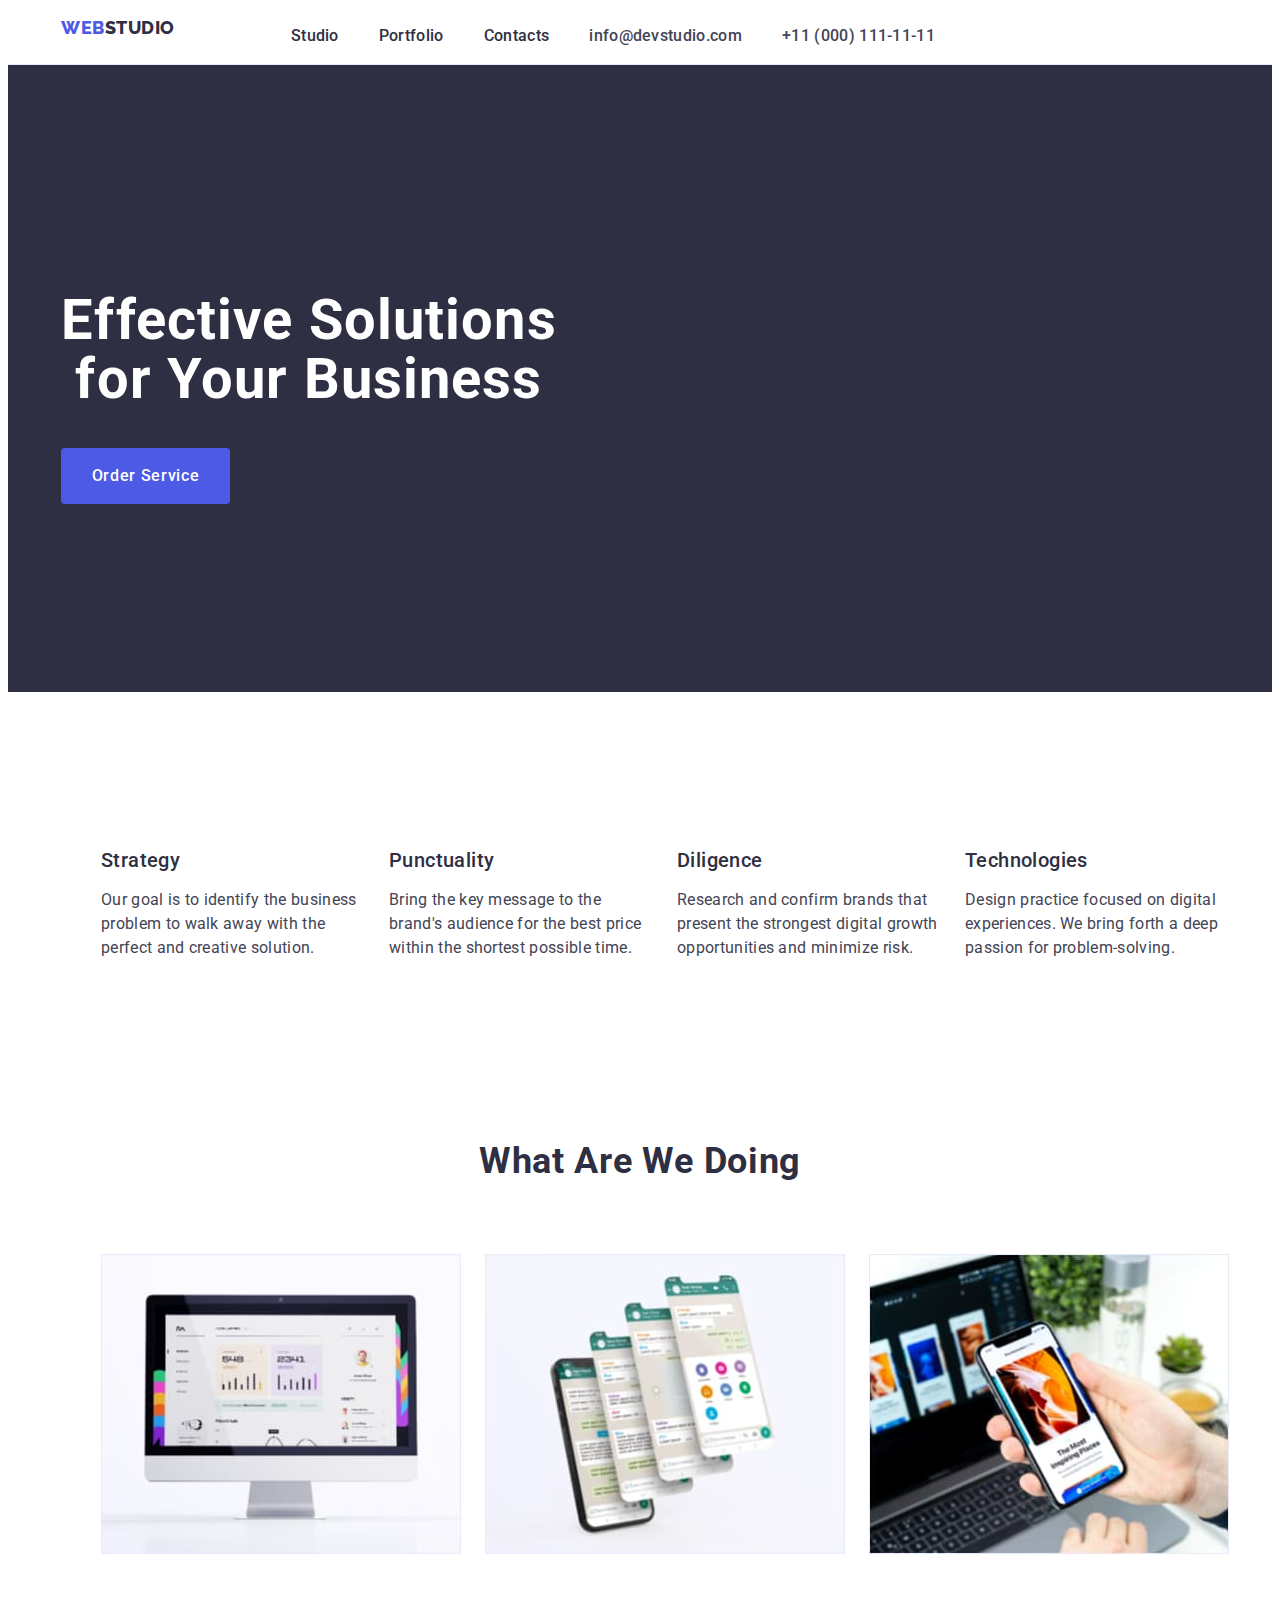
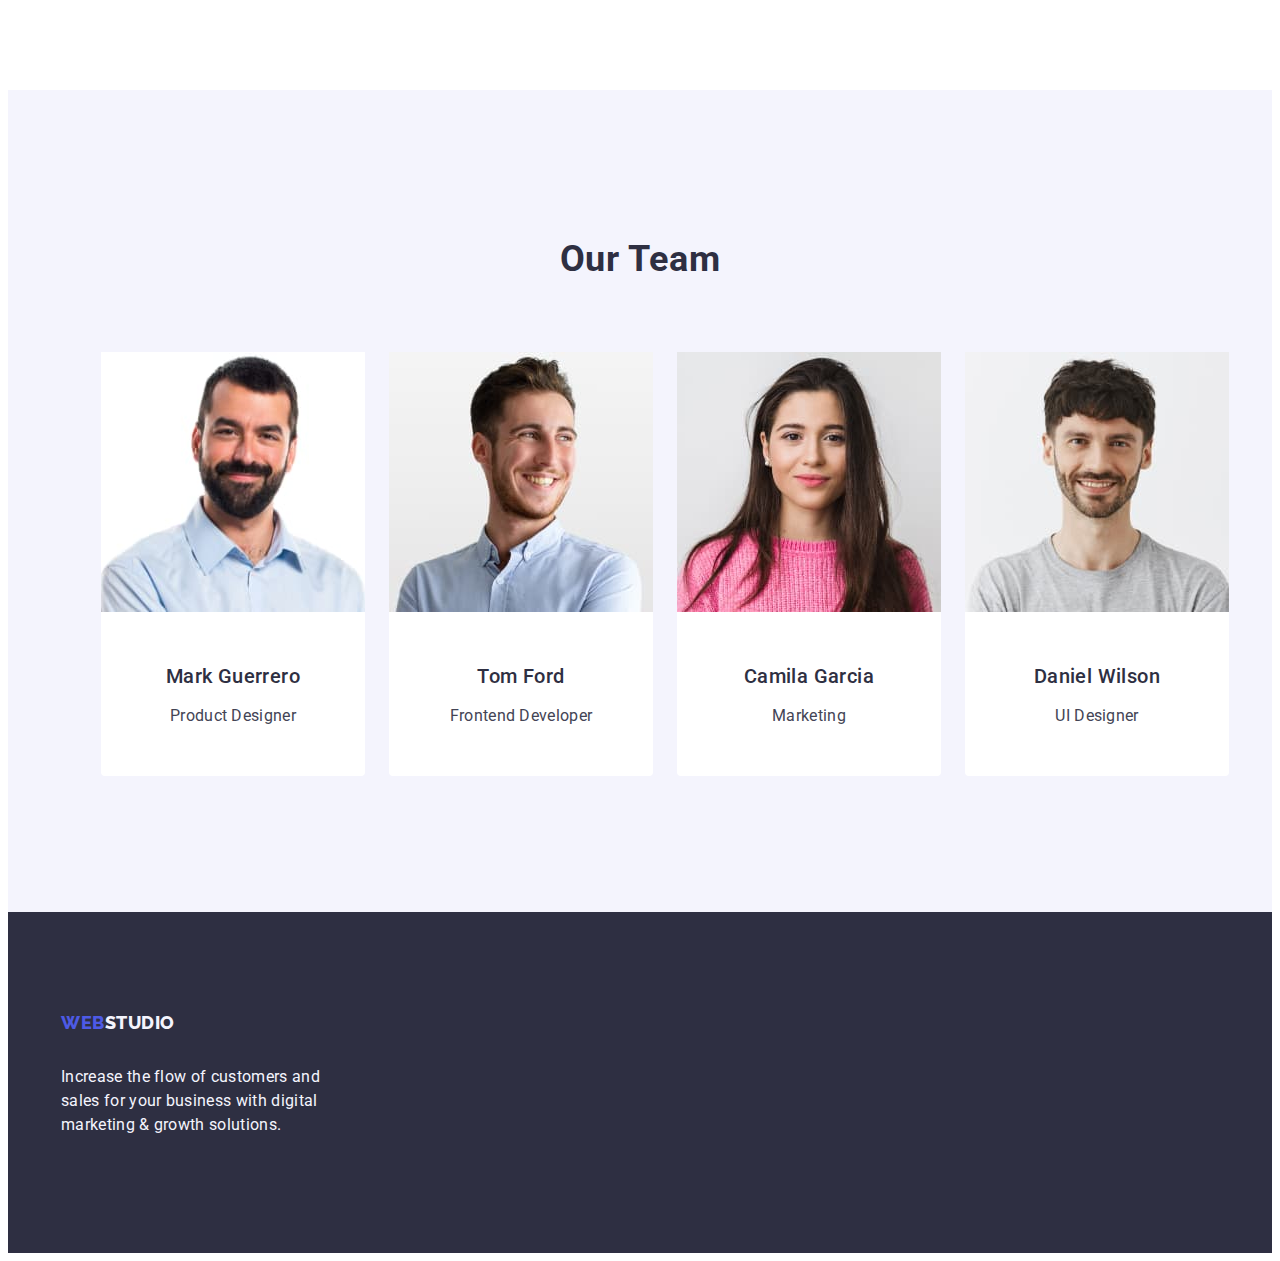
<file: index.html>
<!DOCTYPE html>
<html lang="en">
  <head>
    <meta charset="UTF-8" />
    <meta name="viewport" content="width=device-width, initial-scale=1.0" />
    <title>Studio</title>

    <link
      rel="stylesheet"
      href="https://cdnjs.cloudflare.com/ajax/libs/modern-normalize/2.0.0/modern-normalize.min.css"
      integrity="sha512-4xo8blKMVCiXpTaLzQSLSw3KFOVPWhm/TRtuPVc4WG6kUgjH6J03IBuG7JZPkcWMxJ5huwaBpOpnwYElP/m6wg=="
      crossorigin="anonymous"
      referrerpolicy="no-referrer"
    />
    <link rel="stylesheet" href="./css/styles.css" />
    <link rel="preconnect" href="https://fonts.googleapis.com" />
    <link rel="preconnect" href="https://fonts.gstatic.com" crossorigin />
    <link
      href="https://fonts.googleapis.com/css2?family=Raleway:wght@700&family=Roboto:wght@400;500;700;900&display=swap"
      rel="stylesheet"
    />
  </head>
  <body>
    <header class="header">
      <!-- Navigation -->
      <div class="header-div container">
        <nav class="nav">
          <a href="./index.html" class="logo-link link">
            Web<span class="logo-second-word">Studio</span></a
          >
          <ul class="list nav-menu">
            <li><a href="./index.html" class="nav-link link">Studio</a></li>
            <li>
              <a href="./portfolio.html" class="nav-link link">Portfolio</a>
            </li>
            <li><a href="" class="nav-link link">Contacts</a></li>
          </ul>
        </nav>
        <!-- Contact-Informations -->
        <address class="address list">
          <ul class="list address-list">
            <li>
              <a href="mailto:info@devstudio.com" class="phone-email link"
                >info@devstudio.com</a
              >
            </li>
            <li>
              <a href="tel:+110001111111" class="phone-email link"
                >+11 (000) 111-11-11</a
              >
            </li>
          </ul>
        </address>
      </div>
    </header>
    <main>
      <!-- Hero-Page -->
      <section class="hero-page">
        <div class="hero-div container">
          <h1 class="page-title">Effective Solutions for Your Business</h1>
          <button type="button" class="order-button">Order Service</button>
        </div>
      </section>
      <!-- Section-1 -->
      <section class="section-one">
        <!-- Hidden-h2-tag -->
        <div class="section-one-div container">
          <h2 class="visually-hidden">not visible</h2>
          <ul class="list section-one-list">
            <li class="section-one-list-child">
              <h3 class="feature-title">Strategy</h3>
              <p class="feature-content-section-two">
                Our goal is to identify the business problem to walk away with
                the perfect and creative solution.
              </p>
            </li>
            <li class="section-one-list-child">
              <h3 class="feature-title">Punctuality</h3>
              <p class="feature-content-section-two">
                Bring the key message to the brand's audience for the best price
                within the shortest possible time.
              </p>
            </li>
            <li class="section-one-list-child">
              <h3 class="feature-title">Diligence</h3>
              <p class="feature-content-section-two">
                Research and confirm brands that present the strongest digital
                growth opportunities and minimize risk.
              </p>
            </li>
            <li class="section-one-list-child">
              <h3 class="feature-title">Technologies</h3>
              <p class="feature-content-section-two">
                Design practice focused on digital experiences. We bring forth a
                deep passion for problem-solving.
              </p>
            </li>
          </ul>
        </div>
      </section>
      <!-- Section-2 -->
      <section class="section-two">
        <div class="section-two-div container">
          <h2 class="what-we-do-title">What are we doing</h2>
          <ul class="list section-two-list">
            <!-- test clasa -->
            <li class="section-two-list-list">
              <img
                class="section-two-images"
                src="./images/computer.jpg"
                alt="imagine monitor"
                width="360"
              />
            </li>
            <li class="section-two-list-list">
              <img
                class="section-two-images"
                src="./images/telefon1.jpg"
                alt="imagine telefon"
                width="360"
              />
            </li>
            <li class="section-two-list-list">
              <img
                class="section-two-images"
                src="./images/telefon2.jpg"
                alt="imagine telefon in mana"
                width="360"
              />
            </li>
          </ul>
        </div>
      </section>
      <!-- Section-3 -->
      <section class="section-three">
        <div class="section-three-div container">
          <h2 class="our-team">Our Team</h2>
          <ul class="list section-three-list">
            <!-- Angajat-1 -->
            <li class="list-employees">
              <img
                class="section-three-images"
                src="./images/angajat1.jpg"
                alt="poza angajat 1"
                width="264"
              />
              <div class="section-three-div-names">
                <h3 class="names">Mark Guerrero</h3>
                <p class="feature-content">Product Designer</p>
              </div>
            </li>
            <!-- Angajat-2 -->
            <li class="list-employees">
              <img
                class="section-three-images"
                src="./images/angajat2.jpg"
                alt="poza angajat 2"
                width="264"
              />
              <div class="section-three-div-names">
                <h3 class="names">Tom Ford</h3>
                <p class="feature-content">Frontend Developer</p>
              </div>
            </li>
            <!-- Angajat-3 -->
            <li class="list-employees">
              <img
                class="section-three-images"
                src="./images/angajat3.jpg"
                alt="poza angajat 3"
                width="264"
              />
              <div class="section-three-div-names">
                <h3 class="names">Camila Garcia</h3>
                <p class="feature-content">Marketing</p>
              </div>
            </li>
            <!-- Angajat-4 -->
            <li class="list-employees">
              <img
                class="section-three-images"
                src="./images/angajat4.jpg"
                alt="poza angajat 4"
                width="264"
              />
              <div class="section-three-div-names">
                <h3 class="names">Daniel Wilson</h3>
                <p class="feature-content">UI Designer</p>
              </div>
            </li>
          </ul>
        </div>
      </section>
    </main>
    <footer class="foooter-bg">
      <!-- Logo-Footer -->
      <div class="footer-div container">
        <a href="./index.html" class="logo-link link">
          Web<span class="logo-second-word-footer">Studio</span></a
        >
        <p class="footer-text">
          Increase the flow of customers and sales for your business with
          digital marketing & growth solutions.
        </p>
        <address></address>
      </div>
    </footer>
  </body>
</html>
</file>
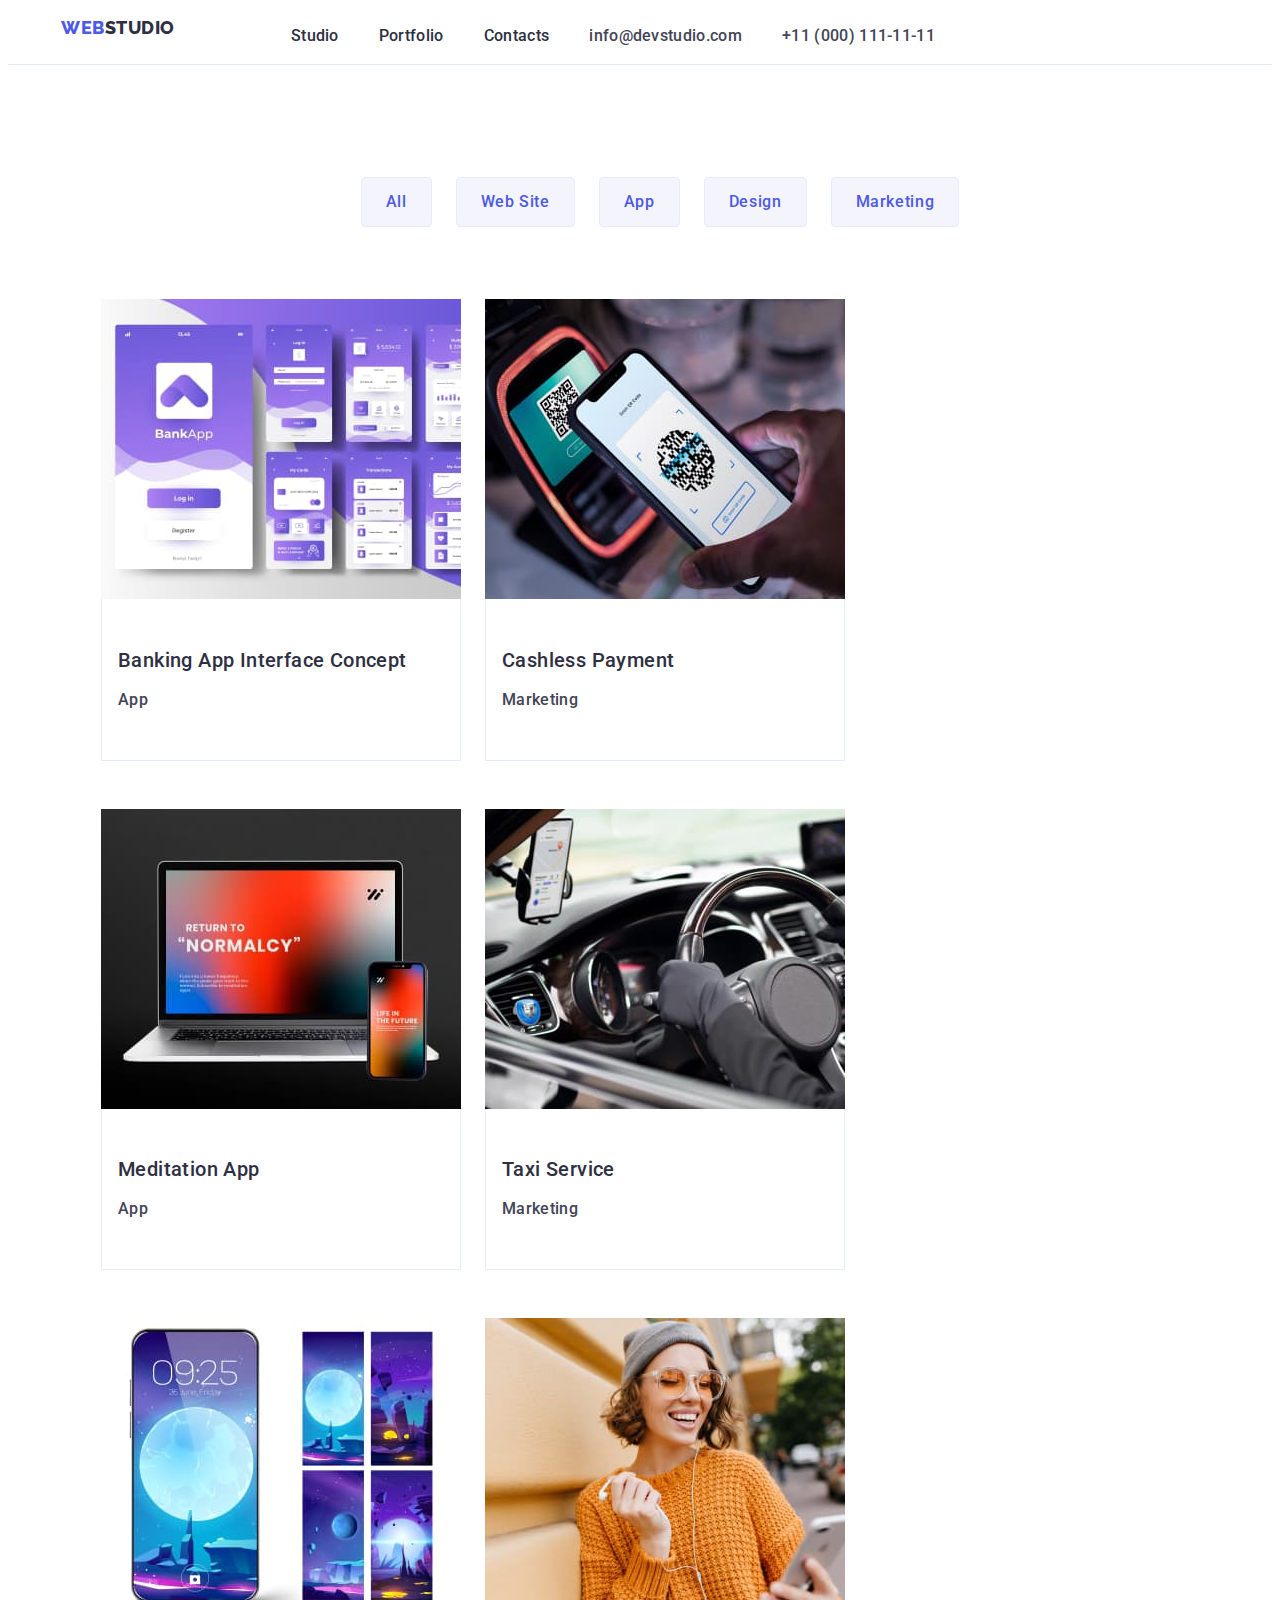
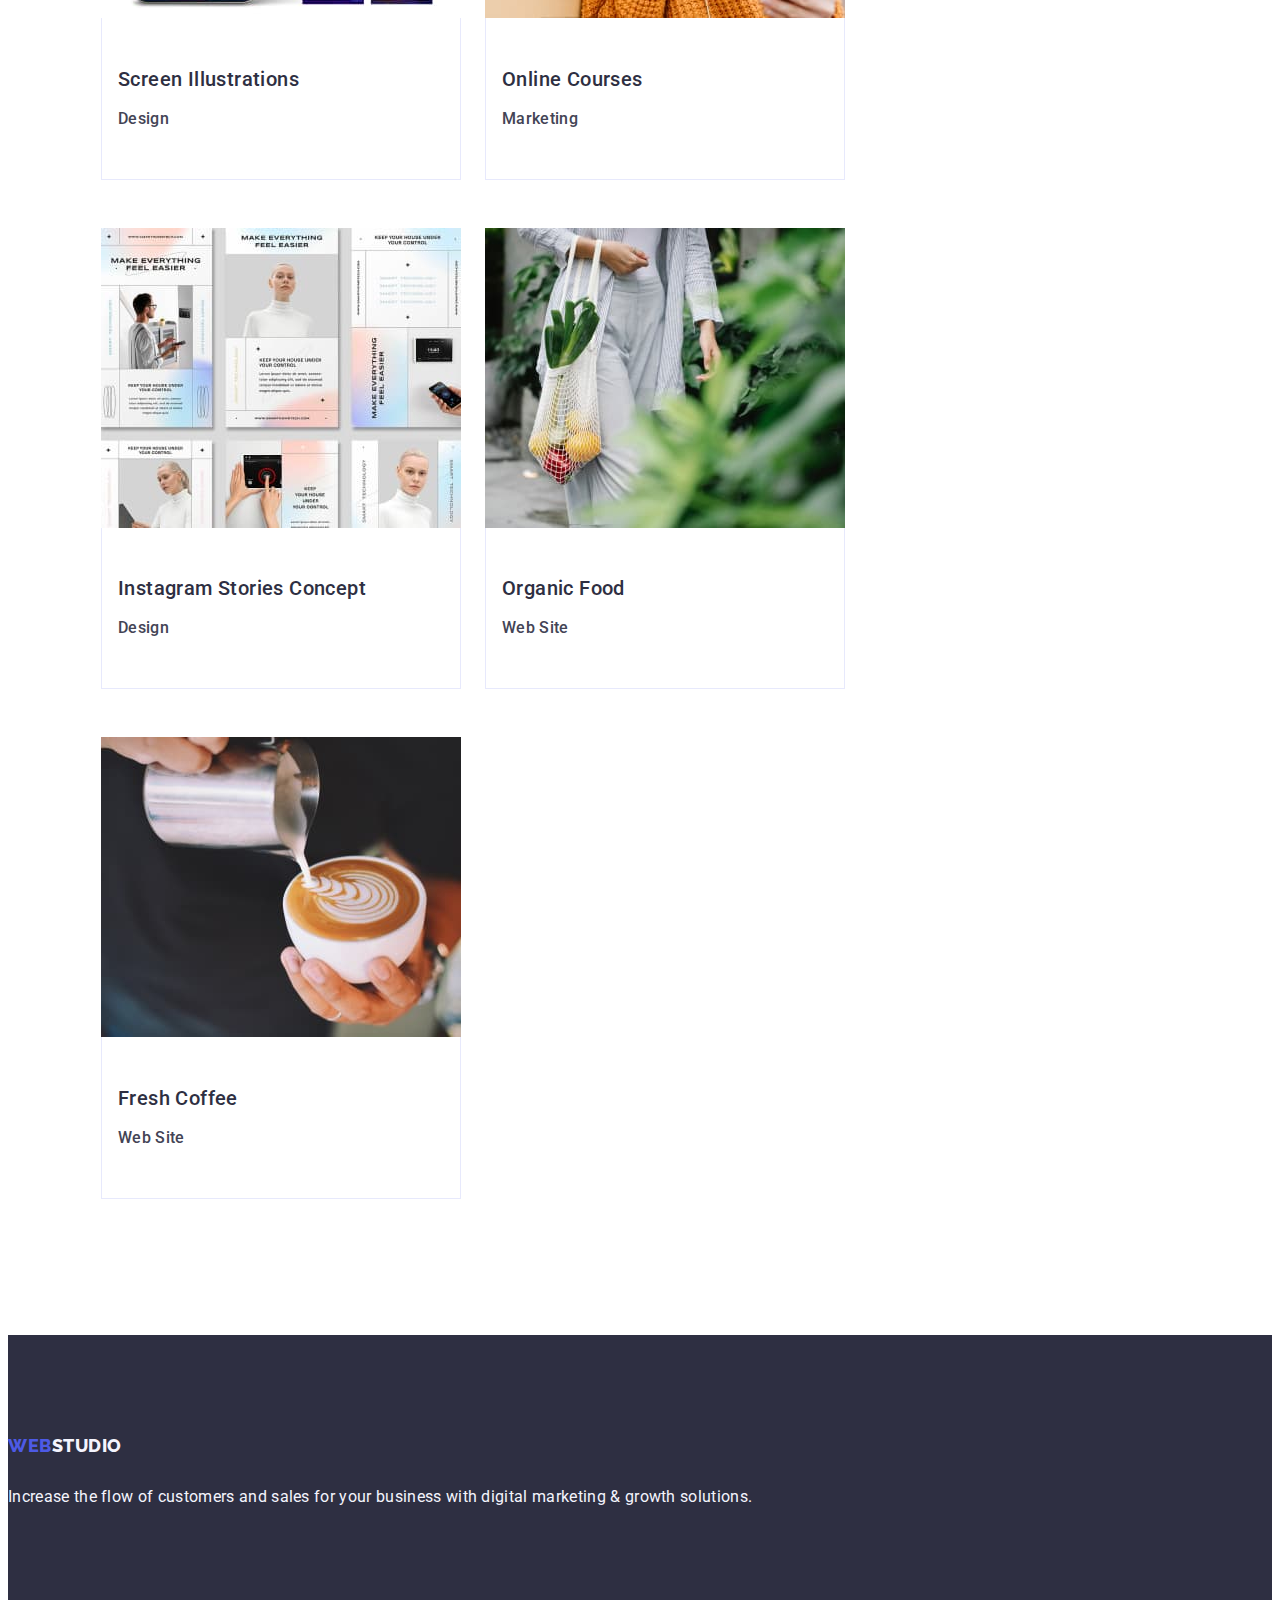
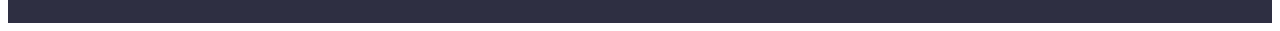
<file: portfolio.html>
<!DOCTYPE html>
<html lang="en">
  <head>
    <meta charset="UTF-8" />
    <meta name="viewport" content="width=device-width, initial-scale=1.0" />
    <title>Portofolio</title>

    <link
      rel="stylesheet"
      href="https://cdnjs.cloudflare.com/ajax/libs/modern-normalize/2.0.0/modern-normalize.min.css"
      integrity="sha512-4xo8blKMVCiXpTaLzQSLSw3KFOVPWhm/TRtuPVc4WG6kUgjH6J03IBuG7JZPkcWMxJ5huwaBpOpnwYElP/m6wg=="
      crossorigin="anonymous"
      referrerpolicy="no-referrer"
    />
    <link rel="stylesheet" href="./css/styles.css" />
    <link rel="preconnect" href="https://fonts.googleapis.com" />
    <link rel="preconnect" href="https://fonts.gstatic.com" crossorigin />
    <link
      href="https://fonts.googleapis.com/css2?family=Raleway:wght@700&family=Roboto:wght@400;500;700;900&display=swap"
      rel="stylesheet"
    />
  </head>
  <body>
    <header class="header">
      <!-- Navigation -->
      <div class="header-div container">
        <nav class="nav">
          <a href="./index.html" class="logo-link link">
            Web<span class="logo-second-word">Studio</span></a
          >
          <ul class="list nav-menu">
            <li><a href="./index.html" class="nav-link link">Studio</a></li>
            <li>
              <a href="./portfolio.html" class="nav-link link">Portfolio</a>
            </li>
            <li><a href="" class="nav-link link">Contacts</a></li>
          </ul>
        </nav>
        <!-- Contact-Informations -->
        <address class="address list">
          <ul class="list address-list">
            <li>
              <a href="mailto:info@devstudio.com" class="phone-email link"
                >info@devstudio.com</a
              >
            </li>
            <li>
              <a href="tel:+110001111111" class="phone-email link"
                >+11 (000) 111-11-11</a
              >
            </li>
          </ul>
        </address>
      </div>
    </header>
    <main>
      <!-- Filter-Section -->
      <section class="filter-section">
        <div class="portfolio-section-div container">
          <h1 class="visually-hidden">nu poate fi gol</h1>
          <ul class="list buttons-list">
            <li>
              <button type="button" class="button">All</button>
            </li>
            <li>
              <button type="button" class="button">Web Site</button>
            </li>
            <li>
              <button type="button" class="button">App</button>
            </li>
            <li>
              <button type="button" class="button">Design</button>
            </li>
            <li>
              <button type="button" class="button">Marketing</button>
            </li>
          </ul>
          <ul class="list portfolio-list">
            <li class="portfolio-list-list">
              <a href="" class="link portfolio-link">
                <img
                  src="./images/bankapp.jpg"
                  alt="bank aplication"
                  width="360"
                />
                <div class="portfolio-link-div">
                  <h2 class="projects-name">Banking App Interface Concept</h2>
                  <p class="projects-description">App</p>
                </div>
              </a>
            </li>
            <li class="portfolio-list-list">
              <a href="" class="link portfolio-link">
                <img
                  src="./images/phoneapp.jpg"
                  alt="phone aplication"
                  width="360"
                />
                <div class="portfolio-link-div">
                  <h2 class="projects-name">Cashless Payment</h2>
                  <p class="projects-description">Marketing</p>
                </div>
              </a>
            </li>
            <li class="portfolio-list-list">
              <a href="" class="link portfolio-link">
                <img
                  src="./images/computerapp.jpg"
                  alt="computer aplication"
                  width="360"
                />
                <div class="portfolio-link-div">
                  <h2 class="projects-name">Meditation App</h2>
                  <p class="projects-description">App</p>
                </div>
              </a>
            </li>
            <li class="portfolio-list-list">
              <a href="" class="link portfolio-link">
                <img src="./images/car.jpg" alt="inide the car" width="360" />
                <div class="portfolio-link-div">
                  <h2 class="projects-name">Taxi Service</h2>
                  <p class="projects-description">Marketing</p>
                </div>
              </a>
            </li>
            <li class="portfolio-list-list">
              <a href="" class="link portfolio-link">
                <img
                  src="./images/phone-interface.jpg"
                  alt="phone interface"
                  width="360"
                />
                <div class="portfolio-link-div">
                  <h2 class="projects-name">Screen Illustrations</h2>
                  <p class="projects-description">Design</p>
                </div>
              </a>
            </li>
            <li class="portfolio-list-list">
              <a href="" class="link portfolio-link">
                <img src="./images/person.jpg" alt="persoana" width="360" />
                <div class="portfolio-link-div">
                  <h2 class="projects-name">Online Courses</h2>
                  <p class="projects-description">Marketing</p>
                </div>
              </a>
            </li>
            <li class="portfolio-list-list">
              <a href="" class="link portfolio-link">
                <img
                  src="./images/app-showcase.jpg"
                  alt="aplication interface"
                  width="360"
                />
                <div class="portfolio-link-div">
                  <h2 class="projects-name">Instagram Stories Concept</h2>
                  <p class="projects-description">Design</p>
                </div>
              </a>
            </li>
            <li class="portfolio-list-list">
              <a href="" class="link portfolio-link">
                <img src="./images/groceries.jpg" alt="groceries" width="360" />
                <div class="portfolio-link-div">
                  <h2 class="projects-name">Organic Food</h2>
                  <p class="projects-description">Web Site</p>
                </div>
              </a>
            </li>
            <li class="portfolio-list-list">
              <a href="" class="link portfolio-link">
                <img src="./images/coffe.jpg" alt="coffe" width="360" />
                <div class="portfolio-link-div">
                  <h2 class="projects-name">Fresh Coffee</h2>
                  <p class="projects-description">Web Site</p>
                </div>
              </a>
            </li>
          </ul>
        </div>
      </section>
    </main>
    <footer class="foooter-bg">
      <!-- Logo-Footer -->
      <a href="./index.html" class="logo-link link">
        Web<span class="logo-second-word-footer">Studio</span></a
      >
      <p class="footer-text-portfolio">
        Increase the flow of customers and sales for your business with digital
        marketing & growth solutions.
      </p>
      <address></address>
    </footer>
  </body>
</html>
</file>
<file: css/styles.css>
:root {
  --main-color-white: white;
  --text-color-navy: #2e2f42;
  --text-color-slate: #434455;
  --text-color-cloud: #f4f4fd;
  --text-color-logo: #4d5ae5;
  --background-color: #2e2f42;
  --button-hover-color: #404bbf;
  --logo-font-family: "Raleway", sans-serif;
  --text-font-family: "Roboto", sans-serif;
}

body {
  font-family: var(--text-font-family);
  background-color: var(--main-color-white);
  color: var(--text-color-slate);
}

.link {
  text-decoration: none;
  font-weight: 500;
  line-height: 1.5;
  letter-spacing: 0.02em;
  color: var(--list-color);
}

.link:hover {
  color: #404bbf;
}
.link:focus {
  color: #404bbf;
}

.list {
  list-style: none;
}

img {
  display: block;
}

.container {
  width: 1158px;
  margin: 0 auto;
  padding: 0 15px;
}

.header {
  border-bottom: 1px solid #e7e9fc;
}

.header-div {
  display: flex;
  width: 1158px;
  margin: 0 auto;
  padding: 0 15px;
}

.nav {
  display: flex;
  align-items: center;
}

.nav-link {
  color: var(--text-color-navy);
  font-size: 16px;
  font-weight: 500;
  line-height: 150%;
  letter-spacing: 0.32px;
  padding: 24px 0;
}

.nav-link:hover .nav-link:focus {
  color: var(--button-hover-color);
}

.nav-menu {
  display: flex;
  gap: 40px;
}

.logo-link {
  color: var(--text-color-logo);
  font-family: var(--logo-font-family);
  font-size: 18px;
  font-weight: 800;
  line-height: 1.17;
  letter-spacing: 0.54px;
  text-transform: uppercase;
  margin-right: 76px;
  display: inline-block;
  margin-bottom: 16px;
}

.logo-second-word {
  color: var(--text-color-navy);
}

.address {
  color: var(--text-color-slate);
  font-size: 16px;
  font-style: normal;
  line-height: 150%;
  letter-spacing: 0.32px;
}

.address-list {
  display: flex;
  gap: 40px;
}

.address:hover .address:focus {
  color: var(--text-color-cloud);
}

.hero-page {
  background-color: var(--text-color-navy);
  padding: 188px 0;
}

.page-title {
  color: var(--main-color-white);
  text-align: center;
  font-size: 56px;
  font-weight: 700;
  line-height: 107.143%;
  letter-spacing: 1.12px;
  max-width: 496px;
}

.order-button {
  background-color: #4d5ae5;
  font-family: "Roboto", sans-serif;
  font-weight: 500;
  font-size: 16px;
  line-height: 1.5;
  letter-spacing: 0.04em;
  color: #ffffff;
  cursor: pointer;
  display: block;
  min-width: 169px;
  height: 56px;
  border: none;
  border-radius: 4px;
}

.order-button:hover {
  background-color: #404bbf;
}
.order-button:focus {
  background-color: #404bbf;
}

.button {
  font-family: "Roboto", sans-serif;
  font-weight: 500;
  font-size: 16px;
  line-height: 1.5;
  letter-spacing: 0.04em;
  color: #4d5ae5;
  background-color: #f4f4fd;

  cursor: pointer;
  padding: 12px 24px;
  border: 1px solid #e7e9fc;
  border-radius: 4px;
}

.button:hover {
  background-color: #404bbf;
  color: #ffffffff;
  border: 1px solid transparent;
}
.button:focus {
  background-color: #404bbf;
  color: #ffffffff;
  border: 1px solid transparent;
}

.portfolio-list {
  display: flex;
  flex-wrap: wrap;
  column-gap: 24px;
  row-gap: 48px;
}

.portfolio-link {
  width: calc((100%-48px) / 3);
}

.portfolio-link-div {
  padding: 32px 16px;
  border: 1px solid #e7e9fc;
  border-top: none;
}

.section-one {
  padding: 120px 0;
}

.visually-hidden {
  position: absolute;
  width: 1px;
  height: 1px;
  margin: -1px;
  border: 0;
  padding: 0;

  white-space: nowrap;
  clip-path: inset(100%);
  clip: rect(0 0 0 0);
  overflow: hidden;
}

/* .section-one-div {
} */

.section-one-list {
  display: flex;
  gap: 24px;
}

.section-one-list-child {
  width: 100%;
  min-width: 264px;
}

.feature-title {
  font-size: 20px;
  font-weight: 500;
  line-height: 120%;
  letter-spacing: 0.4px;
  color: var(--text-color-navy);
  margin-bottom: 8px;
}

.feature-content-section-two {
  font-size: 16px;
  line-height: 150%;
  letter-spacing: 0.32px;
  color: var(--text-color-slate);
}

.feature-content {
  font-size: 16px;
  line-height: 150%;
  letter-spacing: 0.32px;
  color: var(--text-color-slate);
  text-align: center;
}

.section-two {
  padding-bottom: 120px;
}

.what-we-do-title {
  font-size: 36px;
  font-weight: 700;
  line-height: 111.111%;
  letter-spacing: 0.72px;
  text-align: center;
  text-transform: capitalize;
  color: var(--text-color-navy);
  margin-bottom: 72px;
}

.section-two-list {
  display: flex;
  gap: 24px;
}

.section-two-images {
  min-width: 264;
}

.section-three {
  background-color: var(--text-color-cloud);
  padding: 120px 0;
}

.our-team {
  font-size: 36px;
  font-weight: 700;
  line-height: 111.111%;
  letter-spacing: 0.72px;
  text-align: center;
  text-transform: capitalize;
  color: var(--text-color-navy);
  margin-bottom: 72px;
}

.section-three-list {
  display: flex;
  gap: 24px;
}

/* .section-three-images {
  width: calc((100%-72px) / 4);
  border-radius: 0px 0px 4px 4px;
} */

.section-three-div-names {
  padding: 32px 0;
}

.names {
  font-size: 20px;
  font-weight: 500;
  line-height: 120%;
  letter-spacing: 0.4px;
  color: var(--text-color-navy);
  text-align: center;
  margin-bottom: 8px;
}

.specialization {
  font-size: 16px;
  line-height: 1.5;
  letter-spacing: 0.02em;
  color: var(--text-color-slate);
  text-align: center;
}

.list-employees {
  background-color: var(--main-color-white);
  width: calc((100%-72px) / 4);
  border-radius: 0px 0px 4px 4px;
}

.foooter-bg {
  background-color: var(--background-color);
  padding: 100px 0;
}

.footer-text {
  font-size: 16px;
  line-height: 1.5;
  letter-spacing: 0.32px;
  color: var(--text-color-cloud);
  max-width: 264px;
}

.footer-text-portfolio {
  font-size: 16px;
  line-height: 1.17;
  letter-spacing: 0.32px;
  color: var(--text-color-cloud);
}

.logo-second-word-footer {
  color: var(--text-color-cloud);
}

.filter-section {
  padding-top: 96px;
  padding-bottom: 120px;
}

.buttons-list {
  display: flex;
  justify-content: center;
  gap: 24px;
  margin-bottom: 72px;
}

.button-filter {
  font-family: var(--text-font-family);
  color: #4d5ae5;
  font-size: 16px;
  font-weight: 500;
  line-height: 150%;
  letter-spacing: 0.64px;
  background-color: var(--text-color-cloud);
  cursor: pointer;
}

.button-filter:hover .button-filter:focus {
  color: #ffffffff;
  background-color: #404bbf;
}

.projects-name {
  color: var(--text-color-navy);
  font-weight: 500;
  font-size: 20px;
  line-height: 1.2;
  letter-spacing: 0.02em;
  margin-bottom: 8px;
}

.projects-description {
  color: var(--text-color-slate);
  font-size: 16px;
  line-height: 1.5;
  letter-spacing: 0.02em;
}

.phone-email {
  color: var(--text-color-slate);
  line-height: 1.5;
  letter-spacing: 0.02em;
}

.phone-email:hover .phone-email:focus {
  background-color: var(--button-hover-color);
}
</file>
